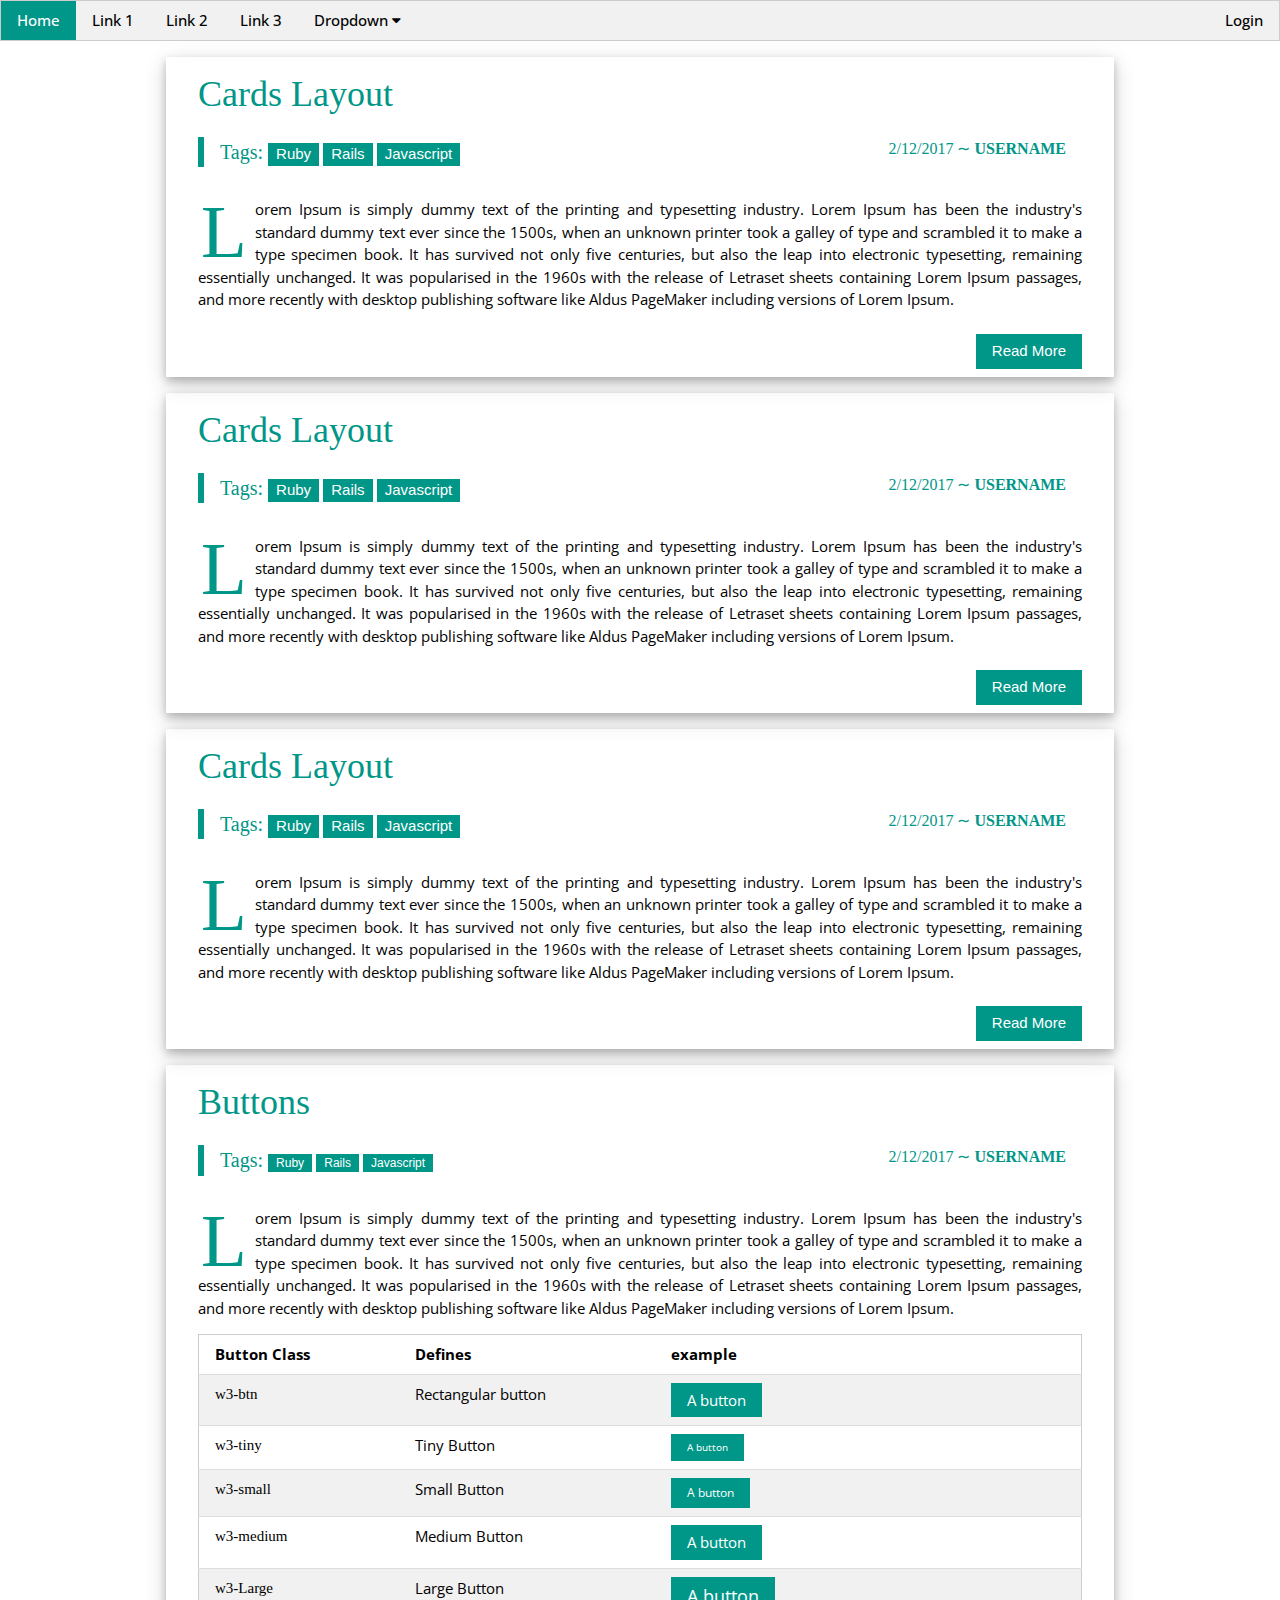
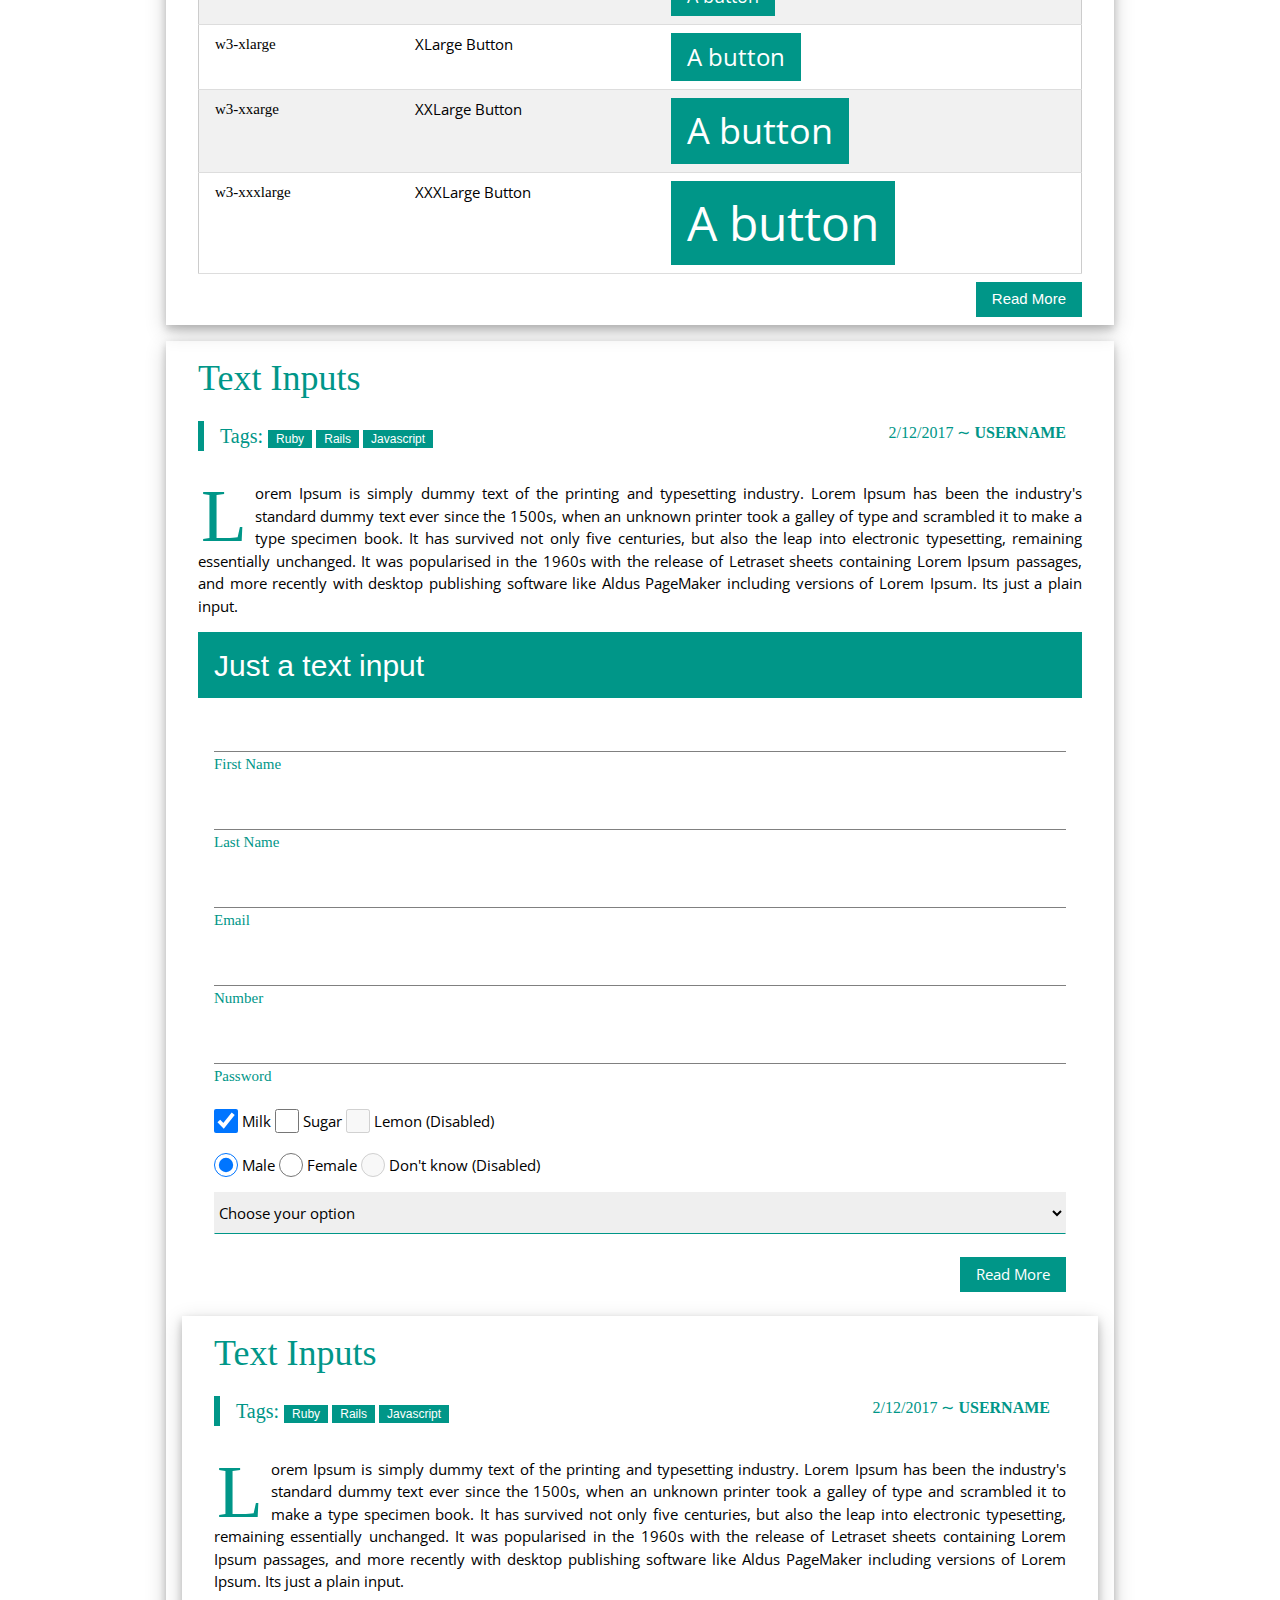
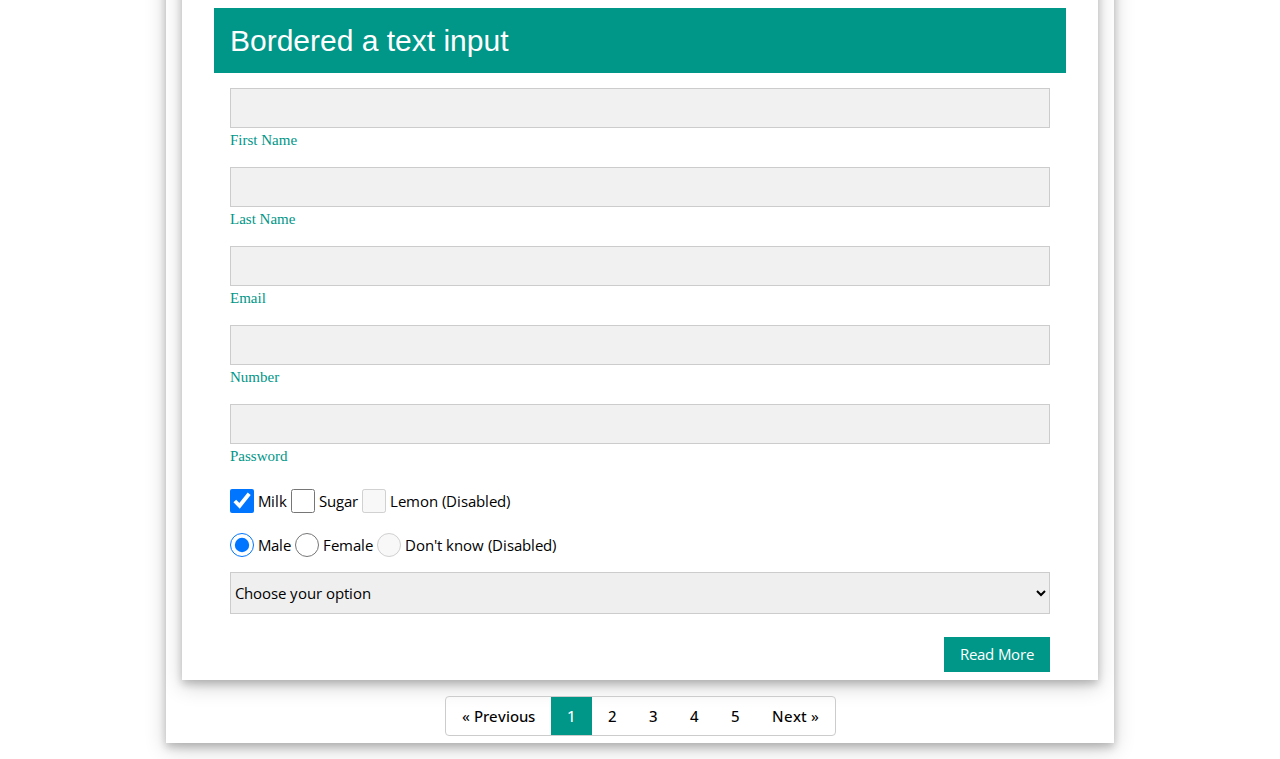
<file: teal/index.html>
<!DOCTYPE html>
<html>
<head>
	<meta name="viewport" content="width=device-width, initial-scale=1">
	<title>Teal Template</title>
	<link rel="stylesheet" type="text/css" href="../lib/css/w3.css">
    <link rel="stylesheet" type="text/css" href="../lib/css/sweetalert.css">
    <link rel="stylesheet" type="text/css" href="../lib/css/teal.css">
    <link rel="stylesheet" type="text/css" href="../lib/css/template.css">
    <link rel="stylesheet" href="https://cdnjs.cloudflare.com/ajax/libs/font-awesome/4.7.0/css/font-awesome.min.css">
    <link href="https://fonts.googleapis.com/css?family=Open+Sans:300,300i,400,400i,600,600i,700,700i,800,800i" rel="stylesheet">
	<script type="text/javascript" src="../lib/js/jquery-3.1.1.min.js"></script>
	<script type="text/javascript" src='../lib/js/teal.js'></script>
	<script type="text/javascript" src='../lib/js/template.js'></script>
    <script type="text/javascript" src="../lib/js/sweetalert-dev.js"></script>
</head>
<body>
<div id="modal1" class="w3-modal">
  <div class="w3-modal-content">

    <header class="w3-container w3-teal modal-header">
      <span onclick="document.getElementById('modal1').style.display='none'"
      class="w3-closebtn">&times;</span>
      <h2>Modal Header</h2>
    </header>

    <div class="w3-container modal-body">
      <p>Some text..</p>
      <p>Some text..</p>
    </div>

    <footer class="w3-container w3-teal modal-footer">
      <p>Modal Footer</p>
    </footer>

  </div>
</div>
	<ul class="w3-navbar w3-border w3-light-grey teal-hover">
		<li class="w3-hide-medium w3-hide-large w3-black w3-opennav w3-right">
	    	<a href="javascript:void(0);"><i class="fa fa-bars" aria-hidden="true"></i></a>
	  	</li>
	    <li><a class="w3-teal" href="index.html">Home</a></li>
	    <li class="w3-hide-small"><a href="#">Link 1</a></li>
	    <li class="w3-hide-small"><a href="#">Link 2</a></li>
	    <li class="w3-hide-small"><a href="#">Link 3</a></li>
	     <li class="w3-dropdown-click w3-hide-small">
		  <a href="javascript:void(0)">Dropdown <i class="fa fa-caret-down"></i></a>
		  <div id="sub-menu" class="w3-dropdown-content w3-white w3-card-4">
		    <a href="#">Link 1</a>
		    <a href="#">Link 2</a>
		    <a href="#">Link 3</a>
		  </div>
		</li>
		<li class="w3-right">
			<a href="login.html">Login</a>
		</li>
  	</ul>
  	<div id="bars" class="w3-hide w3-hide-large w3-hide-medium">
	  <ul class="w3-navbar w3-left-align w3-large w3-light-grey teal-hover">
	    <li><a href="#">Link 1</a></li>
	    <li><a href="#">Link 2</a></li>
	    <li><a href="#">Link 3</a></li>
	    <li class="">
		  <a href="javascript:void(0)">Dropdown</a>
		  <div class="w3-center">
		    <a href="#">Link 1</a>
		    <a href="#">Link 2</a>
		    <a href="#">Link 3</a>
		  </div>
		</li>
	  </ul>
	</div>
	<div class="w3-container w3-content">
		<div class="w3-panel w3-card-4">
			<header class="w3-container">
	  			<h1 class="w3-text-teal">Cards Layout</h1>
	  			<div class="w3-panel w3-leftbar w3-border-teal">
	  				<span class="w3-text-teal tags">Tags: </span>
		  			<div class="w3-show-inline-block">
					  <span class="w3-tag w3-teal">Ruby</span>
					</div>
					<div class="w3-show-inline-block">
					  <span class="w3-tag w3-teal">Rails</span>
					</div>
					<div class="w3-show-inline-block">
					  <span class="w3-tag w3-teal">Javascript</span>
					</div>

					<div class="w3-show-inline-block w3-right author-details">
					 <span class="w3-text-teal">2/12/2017</span><span class="w3-text-teal"> &sim;</span>
					 <span class="w3-text-teal">Username</span>
					</div>
				</div>
			</header>

			<div class="w3-container card-content">
			<p class='drop-caps'>
	  			Lorem Ipsum is simply dummy text of the printing and typesetting industry. Lorem Ipsum has been the industry's standard dummy text ever since the 1500s, when an unknown printer took a galley of type and scrambled it to make a type specimen book. It has survived not only five centuries, but also the leap into electronic typesetting, remaining essentially unchanged. It was popularised in the 1960s with the release of Letraset sheets containing Lorem Ipsum passages, and more recently with desktop publishing software like Aldus PageMaker including versions of Lorem Ipsum.</p>
			</div>
			<footer class="w3-container w3-padding-medium">
	  			<button class="w3-right w3-btn w3-teal w3-ripple">Read More</button>
			</footer>
		</div>

		<div class="w3-panel w3-card-4">
			<header class="w3-container">
	  			<h1 class="w3-text-teal">Cards Layout</h1>
	  			<div class="w3-panel w3-leftbar w3-border-teal">
	  				<span class="w3-text-teal tags">Tags: </span>
		  			<div class="w3-show-inline-block">
					  <span class="w3-tag w3-teal">Ruby</span>
					</div>
					<div class="w3-show-inline-block">
					  <span class="w3-tag w3-teal">Rails</span>
					</div>
					<div class="w3-show-inline-block">
					  <span class="w3-tag w3-teal">Javascript</span>
					</div>

					<div class="w3-show-inline-block w3-right author-details">
					 <span class="w3-text-teal">2/12/2017</span><span class="w3-text-teal"> &sim;</span>
					 <span class="w3-text-teal">Username</span>
					</div>
				</div>
			</header>

			<div class="w3-container card-content">
			<p class='drop-caps'>
	  			Lorem Ipsum is simply dummy text of the printing and typesetting industry. Lorem Ipsum has been the industry's standard dummy text ever since the 1500s, when an unknown printer took a galley of type and scrambled it to make a type specimen book. It has survived not only five centuries, but also the leap into electronic typesetting, remaining essentially unchanged. It was popularised in the 1960s with the release of Letraset sheets containing Lorem Ipsum passages, and more recently with desktop publishing software like Aldus PageMaker including versions of Lorem Ipsum.</p>
			</div>
			<footer class="w3-container w3-padding-medium">
	  			<button class="w3-right w3-btn w3-teal w3-ripple">Read More</button>
			</footer>
		</div>


		<div class="w3-panel w3-card-4">
			<header class="w3-container">
	  			<h1 class="w3-text-teal">Cards Layout</h1>
	  			<div class="w3-panel w3-leftbar w3-border-teal">
	  				<span class="w3-text-teal tags">Tags: </span>
		  			<div class="w3-show-inline-block">
					  <span class="w3-tag w3-teal">Ruby</span>
					</div>
					<div class="w3-show-inline-block">
					  <span class="w3-tag w3-teal">Rails</span>
					</div>
					<div class="w3-show-inline-block">
					  <span class="w3-tag w3-teal">Javascript</span>
					</div>

					<div class="w3-show-inline-block w3-right author-details">
					 <span class="w3-text-teal">2/12/2017</span><span class="w3-text-teal"> &sim;</span>
					 <span class="w3-text-teal">Username</span>
					</div>
				</div>
			</header>

			<div class="w3-container card-content">
			<p class='drop-caps'>
	  			Lorem Ipsum is simply dummy text of the printing and typesetting industry. Lorem Ipsum has been the industry's standard dummy text ever since the 1500s, when an unknown printer took a galley of type and scrambled it to make a type specimen book. It has survived not only five centuries, but also the leap into electronic typesetting, remaining essentially unchanged. It was popularised in the 1960s with the release of Letraset sheets containing Lorem Ipsum passages, and more recently with desktop publishing software like Aldus PageMaker including versions of Lorem Ipsum.</p>
			</div>
			<footer class="w3-container w3-padding-medium">
	  			<button class="w3-right w3-btn w3-teal w3-ripple">Read More</button>
			</footer>
		</div>


		<div class="w3-panel w3-card-4">
			<header class="w3-container">
	  			<h1 class="w3-text-teal">Buttons</h1>
	  			<div class="w3-panel w3-leftbar w3-border-teal">
	  				<span class="w3-text-teal tags">Tags: </span>
		  			<div class="w3-show-inline-block">
					  <span class="w3-tag w3-teal w3-small">Ruby</span>
					</div>
					<div class="w3-show-inline-block">
					  <span class="w3-tag w3-teal w3-small">Rails</span>
					</div>
					<div class="w3-show-inline-block">
					  <span class="w3-tag w3-teal w3-small">Javascript</span>
					</div>

					<div class="w3-show-inline-block w3-right author-details">
					 <span class="w3-text-teal">2/12/2017</span><span class="w3-text-teal"> &sim;</span>
					 <span class="w3-text-teal">Username</span>
					</div>
				</div>
			</header>

			<div class="w3-container card-content">
			<p class='drop-caps'>
	  			Lorem Ipsum is simply dummy text of the printing and typesetting industry. Lorem Ipsum has been the industry's standard dummy text ever since the 1500s, when an unknown printer took a galley of type and scrambled it to make a type specimen book. It has survived not only five centuries, but also the leap into electronic typesetting, remaining essentially unchanged. It was popularised in the 1960s with the release of Letraset sheets containing Lorem Ipsum passages, and more recently with desktop publishing software like Aldus PageMaker including versions of Lorem Ipsum.</p>
	  			<div class="w3-responsive">
		  			<table class="w3-table-all demo">
					    <tr>
					      <th>Button Class</th>
					      <th>Defines</th>
					      <th>example</th>
					    </tr>
					    <tr>
					      <td>w3-btn</td>
					      <td>Rectangular button</td>
					      <td><button class="w3-btn w3-teal">A button</button></td>
					    </tr>
					    <tr>
					      <td>w3-tiny</td>
					      <td>Tiny Button</td>
					      <td><button class="w3-btn w3-teal w3-tiny">A button</button></td>
					    </tr>
					    <tr>
					      <td>w3-small</td>
					      <td>Small Button</td>
					      <td><button class="w3-btn w3-teal w3-small">A button</button></td>
					    </tr>
					    <tr>
					      <td>w3-medium</td>
					      <td>Medium Button</td>
					      <td><button class="w3-btn w3-teal w3-medium">A button</button></td>
					    </tr>
					    <tr>
					      <td>w3-Large</td>
					      <td>Large Button</td>
					      <td><button class="w3-btn w3-teal w3-large">A button</button></td>
					    </tr>
					    <tr>
					      <td>w3-xlarge</td>
					      <td>XLarge Button</td>
					      <td><button class="w3-btn w3-teal w3-xlarge">A button</button></td>
					    </tr>
					    <tr>
					      <td>w3-xxarge</td>
					      <td>XXLarge Button</td>
					      <td><button class="w3-btn w3-teal w3-xxlarge">A button</button></td>
					    </tr>
					    <tr>
					      <td>w3-xxxlarge</td>
					      <td>XXXLarge Button</td>
					      <td><button class="w3-btn w3-teal w3-xxxlarge">A button</button></td>
					    </tr>

	  				</table>
	  			</div>
			</div>
			<footer class="w3-container w3-padding-medium">
	  			<button class="w3-right w3-btn w3-teal w3-ripple">Read More</button>
			</footer>
		</div>
    <!-- input div -->
    <div class="w3-panel w3-card-4">
      <header class="w3-container">
        <h1 class="w3-text-teal">Text Inputs</h1>
        <div class="w3-panel w3-leftbar w3-border-teal">
          <span class="w3-text-teal tags">Tags: </span>
          <div class="w3-show-inline-block">
          <span class="w3-tag w3-teal w3-small">Ruby</span>
        </div>
        <div class="w3-show-inline-block">
          <span class="w3-tag w3-teal w3-small">Rails</span>
        </div>
        <div class="w3-show-inline-block">
          <span class="w3-tag w3-teal w3-small">Javascript</span>
        </div>

        <div class="w3-show-inline-block w3-right author-details">
         <span class="w3-text-teal">2/12/2017</span><span class="w3-text-teal"> &sim;</span>
         <span class="w3-text-teal">Username</span>
        </div>
      </div>
      </header>
      <div class="w3-container card-content">
        <p class="drop-caps">
          Lorem Ipsum is simply dummy text of the printing and typesetting industry. Lorem Ipsum has been the industry's standard dummy text ever since the 1500s, when an unknown printer took a galley of type and scrambled it to make a type specimen book. It has survived not only five centuries, but also the leap into electronic typesetting, remaining essentially unchanged. It was popularised in the 1960s with the release of Letraset sheets containing Lorem Ipsum passages, and more recently with desktop publishing software like Aldus PageMaker including versions of Lorem Ipsum. Its just a plain input.
        </p>
        <div class="w3-container w3-teal">
          <h2>Just a text input</h2>
        </div>
        <form class="w3-container" action="index.html" method="post">
          <p>
            <input type="text" name="" value="" class="w3-input">
            <label class="w3-text-teal input-label">First Name</label>
          </p>

          <p>
            <input type="text" name="" value="" class="w3-input">
            <label class="w3-text-teal input-label">Last Name</label>
          </p>

          <p>
            <input type="email" name="" value="" class="w3-input">
            <label class="w3-text-teal input-label">Email</label>
          </p>

          <p>
            <input type="number" name="" value="" class="w3-input">
            <label class="w3-text-teal input-label">Number</label>
          </p>

          <p>
            <input type="password" name="" value="" class="w3-input input-focus w3-hover-teal">
            <label class="w3-text-teal input-label">Password</label>
          </p>
          <p>
            <input class="w3-check" type="checkbox" checked="checked">
            <label>Milk</label>

            <input class="w3-check" type="checkbox">
            <label>Sugar</label>

            <input class="w3-check" type="checkbox" disabled>
            <label>Lemon (Disabled)</label>
          </p>

          <p>
            <input class="w3-radio" type="radio" name="gender" value="male" checked>
            <label>Male</label>

            <input class="w3-radio" type="radio" name="gender" value="female">
            <label>Female</label>

            <input class="w3-radio" type="radio" name="gender" value="" disabled>
            <label>Don't know (Disabled)</label>
          </p>

          <p>
            <select class="w3-select" name="option">
             <option value="" disabled selected>Choose your option</option>
             <option value="1">Option 1</option>
             <option value="2">Option 2</option>
             <option value="3">Option 3</option>
          </select>
          </p>

        </form>
        <footer class="w3-container w3-padding-medium">
  	  			<button class="w3-right w3-btn w3-teal w3-ripple">Read More</button>
  			</footer>
      </div>

      <!--  bordered input div -->
      <div class="w3-panel w3-card-4">
        <header class="w3-container">
          <h1 class="w3-text-teal">Text Inputs</h1>
          <div class="w3-panel w3-leftbar w3-border-teal">
            <span class="w3-text-teal tags">Tags: </span>
            <div class="w3-show-inline-block">
            <span class="w3-tag w3-teal w3-small">Ruby</span>
          </div>
          <div class="w3-show-inline-block">
            <span class="w3-tag w3-teal w3-small">Rails</span>
          </div>
          <div class="w3-show-inline-block">
            <span class="w3-tag w3-teal w3-small">Javascript</span>
          </div>

          <div class="w3-show-inline-block w3-right author-details">
           <span class="w3-text-teal">2/12/2017</span><span class="w3-text-teal"> &sim;</span>
           <span class="w3-text-teal">Username</span>
          </div>
        </div>
        </header>
        <div class="w3-container card-content">
          <p class="drop-caps">
            Lorem Ipsum is simply dummy text of the printing and typesetting industry. Lorem Ipsum has been the industry's standard dummy text ever since the 1500s, when an unknown printer took a galley of type and scrambled it to make a type specimen book. It has survived not only five centuries, but also the leap into electronic typesetting, remaining essentially unchanged. It was popularised in the 1960s with the release of Letraset sheets containing Lorem Ipsum passages, and more recently with desktop publishing software like Aldus PageMaker including versions of Lorem Ipsum. Its just a plain input.
          </p>
          <div class="w3-container w3-teal">
            <h2>Bordered a text input</h2>
          </div>
          <form class="w3-container" action="index.html" method="post">
            <p>
              <input type="text" name="" value="" class="w3-input w3-border w3-light-grey">
              <label class="w3-text-teal input-label">First Name</label>
            </p>

            <p>
              <input type="text" name="" value="" class="w3-input w3-border w3-light-grey">
              <label class="w3-text-teal input-label">Last Name</label>
            </p>

            <p>
              <input type="email" name="" value="" class="w3-input w3-border w3-light-grey">
              <label class="w3-text-teal input-label">Email</label>
            </p>

            <p>
              <input type="number" name="" value="" class="w3-input w3-border w3-light-grey">
              <label class="w3-text-teal input-label">Number</label>
            </p>

            <p>
              <input type="password" name="" value="" class="w3-input input-focus w3-hover-teal w3-border w3-light-grey">
              <label class="w3-text-teal input-label">Password</label>
            </p>
            <p>
              <input class="w3-check" type="checkbox" checked="checked">
              <label>Milk</label>

              <input class="w3-check" type="checkbox">
              <label>Sugar</label>

              <input class="w3-check" type="checkbox" disabled>
              <label>Lemon (Disabled)</label>
            </p>

            <p>
              <input class="w3-radio" type="radio" name="gender" value="male" checked>
              <label>Male</label>

              <input class="w3-radio" type="radio" name="gender" value="female">
              <label>Female</label>

              <input class="w3-radio" type="radio" name="gender" value="" disabled>
              <label>Don't know (Disabled)</label>
            </p>

            <p>
              <select class="w3-select w3-border" name="option">
               <option value="" disabled selected>Choose your option</option>
               <option value="1">Option 1</option>
               <option value="2">Option 2</option>
               <option value="3">Option 3</option>
            </select>
            </p>

          </form>
          <footer class="w3-container w3-padding-medium">
    	  			<button class="w3-right w3-btn w3-teal w3-ripple">Read More</button>
    			</footer>
        </div>
    </div>

		<div class="w3-center">

			<ul class="w3-pagination w3-border w3-round">
			    <li><a href="#">&laquo; Previous </a></li>
			    <li><a class="w3-teal" href="#">1</a></li>
			    <li><a href="#">2</a></li>
			    <li><a href="#">3</a></li>
			    <li><a href="#">4</a></li>
			    <li><a href="#">5</a></li>
			    <li><a href="#">Next &raquo;</a></li>
	  		</ul>
	  	</div>

	</div>

</body>
</html>
</file>
<file: lib/css/sweetalert.css>
body.stop-scrolling {
  height: 100%;
  overflow: hidden; }

.sweet-overlay {
  background-color: black;
  /* IE8 */
  -ms-filter: "progid:DXImageTransform.Microsoft.Alpha(Opacity=40)";
  /* IE8 */
  background-color: rgba(0, 0, 0, 0.4);
  position: fixed;
  left: 0;
  right: 0;
  top: 0;
  bottom: 0;
  display: none;
  z-index: 10000; }

.sweet-alert {
  background-color: white;
  font-family: 'Open Sans', 'Helvetica Neue', Helvetica, Arial, sans-serif;
  width: 478px;
  padding: 17px;
  border-radius: 5px;
  text-align: center;
  position: fixed;
  left: 50%;
  top: 50%;
  margin-left: -256px;
  margin-top: -200px;
  overflow: hidden;
  display: none;
  z-index: 99999; }
  @media all and (max-width: 540px) {
    .sweet-alert {
      width: auto;
      margin-left: 0;
      margin-right: 0;
      left: 15px;
      right: 15px; } }
  .sweet-alert h2 {
    color: #575757;
    font-size: 30px;
    text-align: center;
    font-weight: 600;
    text-transform: none;
    position: relative;
    margin: 25px 0;
    padding: 0;
    line-height: 40px;
    display: block; }
  .sweet-alert p {
    color: #797979;
    font-size: 16px;
    text-align: center;
    font-weight: 300;
    position: relative;
    text-align: inherit;
    float: none;
    margin: 0;
    padding: 0;
    line-height: normal; }
  .sweet-alert fieldset {
    border: none;
    position: relative; }
  .sweet-alert .sa-error-container {
    background-color: #f1f1f1;
    margin-left: -17px;
    margin-right: -17px;
    overflow: hidden;
    padding: 0 10px;
    max-height: 0;
    webkit-transition: padding 0.15s, max-height 0.15s;
    transition: padding 0.15s, max-height 0.15s; }
    .sweet-alert .sa-error-container.show {
      padding: 10px 0;
      max-height: 100px;
      webkit-transition: padding 0.2s, max-height 0.2s;
      transition: padding 0.25s, max-height 0.25s; }
    .sweet-alert .sa-error-container .icon {
      display: inline-block;
      width: 24px;
      height: 24px;
      border-radius: 50%;
      background-color: #ea7d7d;
      color: white;
      line-height: 24px;
      text-align: center;
      margin-right: 3px; }
    .sweet-alert .sa-error-container p {
      display: inline-block; }
  .sweet-alert .sa-input-error {
    position: absolute;
    top: 29px;
    right: 26px;
    width: 20px;
    height: 20px;
    opacity: 0;
    -webkit-transform: scale(0.5);
    transform: scale(0.5);
    -webkit-transform-origin: 50% 50%;
    transform-origin: 50% 50%;
    -webkit-transition: all 0.1s;
    transition: all 0.1s; }
    .sweet-alert .sa-input-error::before, .sweet-alert .sa-input-error::after {
      content: "";
      width: 20px;
      height: 6px;
      background-color: #f06e57;
      border-radius: 3px;
      position: absolute;
      top: 50%;
      margin-top: -4px;
      left: 50%;
      margin-left: -9px; }
    .sweet-alert .sa-input-error::before {
      -webkit-transform: rotate(-45deg);
      transform: rotate(-45deg); }
    .sweet-alert .sa-input-error::after {
      -webkit-transform: rotate(45deg);
      transform: rotate(45deg); }
    .sweet-alert .sa-input-error.show {
      opacity: 1;
      -webkit-transform: scale(1);
      transform: scale(1); }
  .sweet-alert input {
    width: 100%;
    box-sizing: border-box;
    border-radius: 3px;
    border: 1px solid #d7d7d7;
    height: 43px;
    margin-top: 10px;
    margin-bottom: 17px;
    font-size: 18px;
    box-shadow: inset 0px 1px 1px rgba(0, 0, 0, 0.06);
    padding: 0 12px;
    display: none;
    -webkit-transition: all 0.3s;
    transition: all 0.3s; }
    .sweet-alert input:focus {
      outline: none;
      box-shadow: 0px 0px 3px #c4e6f5;
      border: 1px solid #b4dbed; }
      .sweet-alert input:focus::-moz-placeholder {
        transition: opacity 0.3s 0.03s ease;
        opacity: 0.5; }
      .sweet-alert input:focus:-ms-input-placeholder {
        transition: opacity 0.3s 0.03s ease;
        opacity: 0.5; }
      .sweet-alert input:focus::-webkit-input-placeholder {
        transition: opacity 0.3s 0.03s ease;
        opacity: 0.5; }
    .sweet-alert input::-moz-placeholder {
      color: #bdbdbd; }
    .sweet-alert input::-ms-clear {
      display: none; }
    .sweet-alert input:-ms-input-placeholder {
      color: #bdbdbd; }
    .sweet-alert input::-webkit-input-placeholder {
      color: #bdbdbd; }
  .sweet-alert.show-input input {
    display: block; }
  .sweet-alert .sa-confirm-button-container {
    display: inline-block;
    position: relative; }
  .sweet-alert .la-ball-fall {
    position: absolute;
    left: 50%;
    top: 50%;
    margin-left: -27px;
    margin-top: 4px;
    opacity: 0;
    visibility: hidden; }
  .sweet-alert button {
    background-color: #8CD4F5;
    color: white;
    border: none;
    box-shadow: none;
    font-size: 17px;
    font-weight: 500;
    -webkit-border-radius: 4px;
    border-radius: 5px;
    padding: 10px 32px;
    margin: 26px 5px 0 5px;
    cursor: pointer; }
    .sweet-alert button:focus {
      outline: none;
      box-shadow: 0 0 2px rgba(128, 179, 235, 0.5), inset 0 0 0 1px rgba(0, 0, 0, 0.05); }
    .sweet-alert button:hover {
      background-color: #7ecff4; }
    .sweet-alert button:active {
      background-color: #5dc2f1; }
    .sweet-alert button.cancel {
      background-color: #C1C1C1; }
      .sweet-alert button.cancel:hover {
        background-color: #b9b9b9; }
      .sweet-alert button.cancel:active {
        background-color: #a8a8a8; }
      .sweet-alert button.cancel:focus {
        box-shadow: rgba(197, 205, 211, 0.8) 0px 0px 2px, rgba(0, 0, 0, 0.0470588) 0px 0px 0px 1px inset !important; }
    .sweet-alert button[disabled] {
      opacity: .6;
      cursor: default; }
    .sweet-alert button.confirm[disabled] {
      color: transparent; }
      .sweet-alert button.confirm[disabled] ~ .la-ball-fall {
        opacity: 1;
        visibility: visible;
        transition-delay: 0s; }
    .sweet-alert button::-moz-focus-inner {
      border: 0; }
  .sweet-alert[data-has-cancel-button=false] button {
    box-shadow: none !important; }
  .sweet-alert[data-has-confirm-button=false][data-has-cancel-button=false] {
    padding-bottom: 40px; }
  .sweet-alert .sa-icon {
    width: 80px;
    height: 80px;
    border: 4px solid gray;
    -webkit-border-radius: 40px;
    border-radius: 40px;
    border-radius: 50%;
    margin: 20px auto;
    padding: 0;
    position: relative;
    box-sizing: content-box; }
    .sweet-alert .sa-icon.sa-error {
      border-color: #F27474; }
      .sweet-alert .sa-icon.sa-error .sa-x-mark {
        position: relative;
        display: block; }
      .sweet-alert .sa-icon.sa-error .sa-line {
        position: absolute;
        height: 5px;
        width: 47px;
        background-color: #F27474;
        display: block;
        top: 37px;
        border-radius: 2px; }
        .sweet-alert .sa-icon.sa-error .sa-line.sa-left {
          -webkit-transform: rotate(45deg);
          transform: rotate(45deg);
          left: 17px; }
        .sweet-alert .sa-icon.sa-error .sa-line.sa-right {
          -webkit-transform: rotate(-45deg);
          transform: rotate(-45deg);
          right: 16px; }
    .sweet-alert .sa-icon.sa-warning {
      border-color: #F8BB86; }
      .sweet-alert .sa-icon.sa-warning .sa-body {
        position: absolute;
        width: 5px;
        height: 47px;
        left: 50%;
        top: 10px;
        -webkit-border-radius: 2px;
        border-radius: 2px;
        margin-left: -2px;
        background-color: #F8BB86; }
      .sweet-alert .sa-icon.sa-warning .sa-dot {
        position: absolute;
        width: 7px;
        height: 7px;
        -webkit-border-radius: 50%;
        border-radius: 50%;
        margin-left: -3px;
        left: 50%;
        bottom: 10px;
        background-color: #F8BB86; }
    .sweet-alert .sa-icon.sa-info {
      border-color: #C9DAE1; }
      .sweet-alert .sa-icon.sa-info::before {
        content: "";
        position: absolute;
        width: 5px;
        height: 29px;
        left: 50%;
        bottom: 17px;
        border-radius: 2px;
        margin-left: -2px;
        background-color: #C9DAE1; }
      .sweet-alert .sa-icon.sa-info::after {
        content: "";
        position: absolute;
        width: 7px;
        height: 7px;
        border-radius: 50%;
        margin-left: -3px;
        top: 19px;
        background-color: #C9DAE1;
        left: 50%; }
    .sweet-alert .sa-icon.sa-success {
      border-color: #A5DC86; }
      .sweet-alert .sa-icon.sa-success::before, .sweet-alert .sa-icon.sa-success::after {
        content: '';
        -webkit-border-radius: 40px;
        border-radius: 40px;
        border-radius: 50%;
        position: absolute;
        width: 60px;
        height: 120px;
        background: white;
        -webkit-transform: rotate(45deg);
        transform: rotate(45deg); }
      .sweet-alert .sa-icon.sa-success::before {
        -webkit-border-radius: 120px 0 0 120px;
        border-radius: 120px 0 0 120px;
        top: -7px;
        left: -33px;
        -webkit-transform: rotate(-45deg);
        transform: rotate(-45deg);
        -webkit-transform-origin: 60px 60px;
        transform-origin: 60px 60px; }
      .sweet-alert .sa-icon.sa-success::after {
        -webkit-border-radius: 0 120px 120px 0;
        border-radius: 0 120px 120px 0;
        top: -11px;
        left: 30px;
        -webkit-transform: rotate(-45deg);
        transform: rotate(-45deg);
        -webkit-transform-origin: 0px 60px;
        transform-origin: 0px 60px; }
      .sweet-alert .sa-icon.sa-success .sa-placeholder {
        width: 80px;
        height: 80px;
        border: 4px solid rgba(165, 220, 134, 0.2);
        -webkit-border-radius: 40px;
        border-radius: 40px;
        border-radius: 50%;
        box-sizing: content-box;
        position: absolute;
        left: -4px;
        top: -4px;
        z-index: 2; }
      .sweet-alert .sa-icon.sa-success .sa-fix {
        width: 5px;
        height: 90px;
        background-color: white;
        position: absolute;
        left: 28px;
        top: 8px;
        z-index: 1;
        -webkit-transform: rotate(-45deg);
        transform: rotate(-45deg); }
      .sweet-alert .sa-icon.sa-success .sa-line {
        height: 5px;
        background-color: #A5DC86;
        display: block;
        border-radius: 2px;
        position: absolute;
        z-index: 2; }
        .sweet-alert .sa-icon.sa-success .sa-line.sa-tip {
          width: 25px;
          left: 14px;
          top: 46px;
          -webkit-transform: rotate(45deg);
          transform: rotate(45deg); }
        .sweet-alert .sa-icon.sa-success .sa-line.sa-long {
          width: 47px;
          right: 8px;
          top: 38px;
          -webkit-transform: rotate(-45deg);
          transform: rotate(-45deg); }
    .sweet-alert .sa-icon.sa-custom {
      background-size: contain;
      border-radius: 0;
      border: none;
      background-position: center center;
      background-repeat: no-repeat; }

/*
 * Animations
 */
@-webkit-keyframes showSweetAlert {
  0% {
    transform: scale(0.7);
    -webkit-transform: scale(0.7); }
  45% {
    transform: scale(1.05);
    -webkit-transform: scale(1.05); }
  80% {
    transform: scale(0.95);
    -webkit-transform: scale(0.95); }
  100% {
    transform: scale(1);
    -webkit-transform: scale(1); } }

@keyframes showSweetAlert {
  0% {
    transform: scale(0.7);
    -webkit-transform: scale(0.7); }
  45% {
    transform: scale(1.05);
    -webkit-transform: scale(1.05); }
  80% {
    transform: scale(0.95);
    -webkit-transform: scale(0.95); }
  100% {
    transform: scale(1);
    -webkit-transform: scale(1); } }

@-webkit-keyframes hideSweetAlert {
  0% {
    transform: scale(1);
    -webkit-transform: scale(1); }
  100% {
    transform: scale(0.5);
    -webkit-transform: scale(0.5); } }

@keyframes hideSweetAlert {
  0% {
    transform: scale(1);
    -webkit-transform: scale(1); }
  100% {
    transform: scale(0.5);
    -webkit-transform: scale(0.5); } }

@-webkit-keyframes slideFromTop {
  0% {
    top: 0%; }
  100% {
    top: 50%; } }

@keyframes slideFromTop {
  0% {
    top: 0%; }
  100% {
    top: 50%; } }

@-webkit-keyframes slideToTop {
  0% {
    top: 50%; }
  100% {
    top: 0%; } }

@keyframes slideToTop {
  0% {
    top: 50%; }
  100% {
    top: 0%; } }

@-webkit-keyframes slideFromBottom {
  0% {
    top: 70%; }
  100% {
    top: 50%; } }

@keyframes slideFromBottom {
  0% {
    top: 70%; }
  100% {
    top: 50%; } }

@-webkit-keyframes slideToBottom {
  0% {
    top: 50%; }
  100% {
    top: 70%; } }

@keyframes slideToBottom {
  0% {
    top: 50%; }
  100% {
    top: 70%; } }

.showSweetAlert[data-animation=pop] {
  -webkit-animation: showSweetAlert 0.3s;
  animation: showSweetAlert 0.3s; }

.showSweetAlert[data-animation=none] {
  -webkit-animation: none;
  animation: none; }

.showSweetAlert[data-animation=slide-from-top] {
  -webkit-animation: slideFromTop 0.3s;
  animation: slideFromTop 0.3s; }

.showSweetAlert[data-animation=slide-from-bottom] {
  -webkit-animation: slideFromBottom 0.3s;
  animation: slideFromBottom 0.3s; }

.hideSweetAlert[data-animation=pop] {
  -webkit-animation: hideSweetAlert 0.2s;
  animation: hideSweetAlert 0.2s; }

.hideSweetAlert[data-animation=none] {
  -webkit-animation: none;
  animation: none; }

.hideSweetAlert[data-animation=slide-from-top] {
  -webkit-animation: slideToTop 0.4s;
  animation: slideToTop 0.4s; }

.hideSweetAlert[data-animation=slide-from-bottom] {
  -webkit-animation: slideToBottom 0.3s;
  animation: slideToBottom 0.3s; }

@-webkit-keyframes animateSuccessTip {
  0% {
    width: 0;
    left: 1px;
    top: 19px; }
  54% {
    width: 0;
    left: 1px;
    top: 19px; }
  70% {
    width: 50px;
    left: -8px;
    top: 37px; }
  84% {
    width: 17px;
    left: 21px;
    top: 48px; }
  100% {
    width: 25px;
    left: 14px;
    top: 45px; } }

@keyframes animateSuccessTip {
  0% {
    width: 0;
    left: 1px;
    top: 19px; }
  54% {
    width: 0;
    left: 1px;
    top: 19px; }
  70% {
    width: 50px;
    left: -8px;
    top: 37px; }
  84% {
    width: 17px;
    left: 21px;
    top: 48px; }
  100% {
    width: 25px;
    left: 14px;
    top: 45px; } }

@-webkit-keyframes animateSuccessLong {
  0% {
    width: 0;
    right: 46px;
    top: 54px; }
  65% {
    width: 0;
    right: 46px;
    top: 54px; }
  84% {
    width: 55px;
    right: 0px;
    top: 35px; }
  100% {
    width: 47px;
    right: 8px;
    top: 38px; } }

@keyframes animateSuccessLong {
  0% {
    width: 0;
    right: 46px;
    top: 54px; }
  65% {
    width: 0;
    right: 46px;
    top: 54px; }
  84% {
    width: 55px;
    right: 0px;
    top: 35px; }
  100% {
    width: 47px;
    right: 8px;
    top: 38px; } }

@-webkit-keyframes rotatePlaceholder {
  0% {
    transform: rotate(-45deg);
    -webkit-transform: rotate(-45deg); }
  5% {
    transform: rotate(-45deg);
    -webkit-transform: rotate(-45deg); }
  12% {
    transform: rotate(-405deg);
    -webkit-transform: rotate(-405deg); }
  100% {
    transform: rotate(-405deg);
    -webkit-transform: rotate(-405deg); } }

@keyframes rotatePlaceholder {
  0% {
    transform: rotate(-45deg);
    -webkit-transform: rotate(-45deg); }
  5% {
    transform: rotate(-45deg);
    -webkit-transform: rotate(-45deg); }
  12% {
    transform: rotate(-405deg);
    -webkit-transform: rotate(-405deg); }
  100% {
    transform: rotate(-405deg);
    -webkit-transform: rotate(-405deg); } }

.animateSuccessTip {
  -webkit-animation: animateSuccessTip 0.75s;
  animation: animateSuccessTip 0.75s; }

.animateSuccessLong {
  -webkit-animation: animateSuccessLong 0.75s;
  animation: animateSuccessLong 0.75s; }

.sa-icon.sa-success.animate::after {
  -webkit-animation: rotatePlaceholder 4.25s ease-in;
  animation: rotatePlaceholder 4.25s ease-in; }

@-webkit-keyframes animateErrorIcon {
  0% {
    transform: rotateX(100deg);
    -webkit-transform: rotateX(100deg);
    opacity: 0; }
  100% {
    transform: rotateX(0deg);
    -webkit-transform: rotateX(0deg);
    opacity: 1; } }

@keyframes animateErrorIcon {
  0% {
    transform: rotateX(100deg);
    -webkit-transform: rotateX(100deg);
    opacity: 0; }
  100% {
    transform: rotateX(0deg);
    -webkit-transform: rotateX(0deg);
    opacity: 1; } }

.animateErrorIcon {
  -webkit-animation: animateErrorIcon 0.5s;
  animation: animateErrorIcon 0.5s; }

@-webkit-keyframes animateXMark {
  0% {
    transform: scale(0.4);
    -webkit-transform: scale(0.4);
    margin-top: 26px;
    opacity: 0; }
  50% {
    transform: scale(0.4);
    -webkit-transform: scale(0.4);
    margin-top: 26px;
    opacity: 0; }
  80% {
    transform: scale(1.15);
    -webkit-transform: scale(1.15);
    margin-top: -6px; }
  100% {
    transform: scale(1);
    -webkit-transform: scale(1);
    margin-top: 0;
    opacity: 1; } }

@keyframes animateXMark {
  0% {
    transform: scale(0.4);
    -webkit-transform: scale(0.4);
    margin-top: 26px;
    opacity: 0; }
  50% {
    transform: scale(0.4);
    -webkit-transform: scale(0.4);
    margin-top: 26px;
    opacity: 0; }
  80% {
    transform: scale(1.15);
    -webkit-transform: scale(1.15);
    margin-top: -6px; }
  100% {
    transform: scale(1);
    -webkit-transform: scale(1);
    margin-top: 0;
    opacity: 1; } }

.animateXMark {
  -webkit-animation: animateXMark 0.5s;
  animation: animateXMark 0.5s; }

@-webkit-keyframes pulseWarning {
  0% {
    border-color: #F8D486; }
  100% {
    border-color: #F8BB86; } }

@keyframes pulseWarning {
  0% {
    border-color: #F8D486; }
  100% {
    border-color: #F8BB86; } }

.pulseWarning {
  -webkit-animation: pulseWarning 0.75s infinite alternate;
  animation: pulseWarning 0.75s infinite alternate; }

@-webkit-keyframes pulseWarningIns {
  0% {
    background-color: #F8D486; }
  100% {
    background-color: #F8BB86; } }

@keyframes pulseWarningIns {
  0% {
    background-color: #F8D486; }
  100% {
    background-color: #F8BB86; } }

.pulseWarningIns {
  -webkit-animation: pulseWarningIns 0.75s infinite alternate;
  animation: pulseWarningIns 0.75s infinite alternate; }

@-webkit-keyframes rotate-loading {
  0% {
    transform: rotate(0deg); }
  100% {
    transform: rotate(360deg); } }

@keyframes rotate-loading {
  0% {
    transform: rotate(0deg); }
  100% {
    transform: rotate(360deg); } }

/* Internet Explorer 9 has some special quirks that are fixed here */
/* The icons are not animated. */
/* This file is automatically merged into sweet-alert.min.js through Gulp */
/* Error icon */
.sweet-alert .sa-icon.sa-error .sa-line.sa-left {
  -ms-transform: rotate(45deg) \9; }

.sweet-alert .sa-icon.sa-error .sa-line.sa-right {
  -ms-transform: rotate(-45deg) \9; }

/* Success icon */
.sweet-alert .sa-icon.sa-success {
  border-color: transparent\9; }

.sweet-alert .sa-icon.sa-success .sa-line.sa-tip {
  -ms-transform: rotate(45deg) \9; }

.sweet-alert .sa-icon.sa-success .sa-line.sa-long {
  -ms-transform: rotate(-45deg) \9; }

/*!
 * Load Awesome v1.1.0 (http://github.danielcardoso.net/load-awesome/)
 * Copyright 2015 Daniel Cardoso <@DanielCardoso>
 * Licensed under MIT
 */
.la-ball-fall,
.la-ball-fall > div {
  position: relative;
  -webkit-box-sizing: border-box;
  -moz-box-sizing: border-box;
  box-sizing: border-box; }

.la-ball-fall {
  display: block;
  font-size: 0;
  color: #fff; }

.la-ball-fall.la-dark {
  color: #333; }

.la-ball-fall > div {
  display: inline-block;
  float: none;
  background-color: currentColor;
  border: 0 solid currentColor; }

.la-ball-fall {
  width: 54px;
  height: 18px; }

.la-ball-fall > div {
  width: 10px;
  height: 10px;
  margin: 4px;
  border-radius: 100%;
  opacity: 0;
  -webkit-animation: ball-fall 1s ease-in-out infinite;
  -moz-animation: ball-fall 1s ease-in-out infinite;
  -o-animation: ball-fall 1s ease-in-out infinite;
  animation: ball-fall 1s ease-in-out infinite; }

.la-ball-fall > div:nth-child(1) {
  -webkit-animation-delay: -200ms;
  -moz-animation-delay: -200ms;
  -o-animation-delay: -200ms;
  animation-delay: -200ms; }

.la-ball-fall > div:nth-child(2) {
  -webkit-animation-delay: -100ms;
  -moz-animation-delay: -100ms;
  -o-animation-delay: -100ms;
  animation-delay: -100ms; }

.la-ball-fall > div:nth-child(3) {
  -webkit-animation-delay: 0ms;
  -moz-animation-delay: 0ms;
  -o-animation-delay: 0ms;
  animation-delay: 0ms; }

.la-ball-fall.la-sm {
  width: 26px;
  height: 8px; }

.la-ball-fall.la-sm > div {
  width: 4px;
  height: 4px;
  margin: 2px; }

.la-ball-fall.la-2x {
  width: 108px;
  height: 36px; }

.la-ball-fall.la-2x > div {
  width: 20px;
  height: 20px;
  margin: 8px; }

.la-ball-fall.la-3x {
  width: 162px;
  height: 54px; }

.la-ball-fall.la-3x > div {
  width: 30px;
  height: 30px;
  margin: 12px; }

/*
 * Animation
 */
@-webkit-keyframes ball-fall {
  0% {
    opacity: 0;
    -webkit-transform: translateY(-145%);
    transform: translateY(-145%); }
  10% {
    opacity: .5; }
  20% {
    opacity: 1;
    -webkit-transform: translateY(0);
    transform: translateY(0); }
  80% {
    opacity: 1;
    -webkit-transform: translateY(0);
    transform: translateY(0); }
  90% {
    opacity: .5; }
  100% {
    opacity: 0;
    -webkit-transform: translateY(145%);
    transform: translateY(145%); } }

@-moz-keyframes ball-fall {
  0% {
    opacity: 0;
    -moz-transform: translateY(-145%);
    transform: translateY(-145%); }
  10% {
    opacity: .5; }
  20% {
    opacity: 1;
    -moz-transform: translateY(0);
    transform: translateY(0); }
  80% {
    opacity: 1;
    -moz-transform: translateY(0);
    transform: translateY(0); }
  90% {
    opacity: .5; }
  100% {
    opacity: 0;
    -moz-transform: translateY(145%);
    transform: translateY(145%); } }

@-o-keyframes ball-fall {
  0% {
    opacity: 0;
    -o-transform: translateY(-145%);
    transform: translateY(-145%); }
  10% {
    opacity: .5; }
  20% {
    opacity: 1;
    -o-transform: translateY(0);
    transform: translateY(0); }
  80% {
    opacity: 1;
    -o-transform: translateY(0);
    transform: translateY(0); }
  90% {
    opacity: .5; }
  100% {
    opacity: 0;
    -o-transform: translateY(145%);
    transform: translateY(145%); } }

@keyframes ball-fall {
  0% {
    opacity: 0;
    -webkit-transform: translateY(-145%);
    -moz-transform: translateY(-145%);
    -o-transform: translateY(-145%);
    transform: translateY(-145%); }
  10% {
    opacity: .5; }
  20% {
    opacity: 1;
    -webkit-transform: translateY(0);
    -moz-transform: translateY(0);
    -o-transform: translateY(0);
    transform: translateY(0); }
  80% {
    opacity: 1;
    -webkit-transform: translateY(0);
    -moz-transform: translateY(0);
    -o-transform: translateY(0);
    transform: translateY(0); }
  90% {
    opacity: .5; }
  100% {
    opacity: 0;
    -webkit-transform: translateY(145%);
    -moz-transform: translateY(145%);
    -o-transform: translateY(145%);
    transform: translateY(145%); } }
</file>
<file: lib/css/teal.css>
.teal-hover li a:hover {
	background-color: #009688;
	color: #fff;
}
/*https://css-tricks.com/snippets/css/drop-caps/*/
p.drop-caps:first-child:first-letter {
  color: #009688;
  float: left;
  font-family: Georgia;
  font-size: 75px;
  line-height: 60px;
  padding-top: 4px;
  padding-right: 8px;
  padding-left: 3px;
}

/*p.drop-caps:first-child:first-letter {
  color:  #009688;
  font-family: Georgia;
  initial-letter: 2;
  font-size: 75px;
  line-height: 60px;
}*/

ul.w3-pagination li a:hover{
	background-color: #009688;
	color: #fff;
}

.input-focus:focus{
	color: #fff;
	background-color: #009688;
}
</file>
<file: lib/css/template.css>
.no-padding{
	padding: 0
}

li a {
	font-family: 'Open Sans', sans-serif;
	font-weight: 500;
}

h1{
	font-family:' Georgia', 'Times', "Times New Roman", serif;
}
.card-content{
	text-align: justify;
	font-family: 'Open Sans', sans-serif;
}

.demo tr td:first-child{
	font-family: 'Georgia';
	/*font-weight: 600;*/
}


.chip {
    display: inline-block;
    padding: 0 25px;
    height: 50px;
    font-size: 16px;
    line-height: 50px;
    border-radius: 25px;
    background-color: #f1f1f1;
}

.chip img {
    float: left;
    margin: 0 10px 0 -25px;
    height: 50px;
    width: 50px;
    border-radius: 50%;
}

.chip span{
	font-family: Georgia;
	font-size: 16px;
}

div span.tags{
	font-family: Georgia;
	font-size: 20px;
	font-weight: 400;
}
.author-details{
	font-family: Georgia;
	font-size: 16px;
}
.author-details span:nth-last-child(1){
	text-transform: uppercase;
	font-weight: 600;
	font-family: Georgia;
}

.input-label{
	font-family: georgia;
	font-weight: 300;
}
</file>
